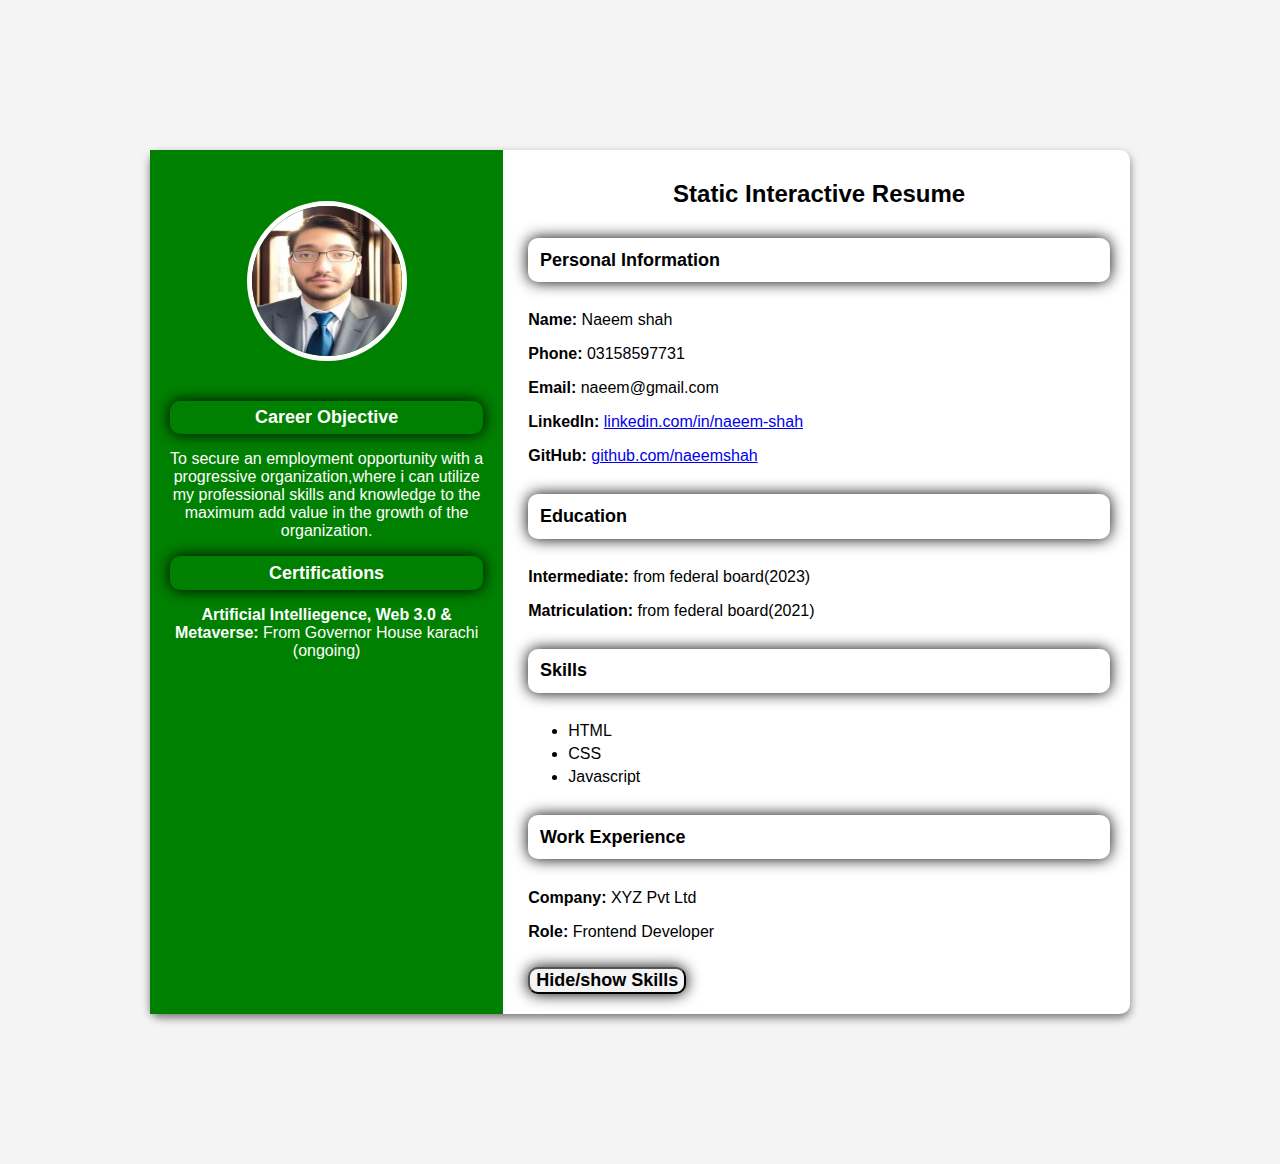
<file: Milestone 1&2/index.html>
<!DOCTYPE html>
<html lang="en">
<head>
    <meta charset="UTF-8">
    <meta name="viewport" content="width=device-width, initial-scale=1.0">
    <title>Static Interactive Resume</title>
    <link rel="stylesheet" href="style.css">
</head>
<body>
    <div class="resume-container">
        <!-- Left Section -->
         <div class="left-section">
            <img src="Profile.JPG" alt="Profile Picture" class="profile-picture">
            <section id="objective">
                <h3 style="color: white;">Career Objective</h3>
                <p>To secure an employment opportunity with a progressive organization,where i can utilize my professional skills and knowledge to the maximum add value in the growth of the organization.</p>
            </section>
            <section id="certification">
                <h3 style="color: white;">Certifications</h3>
                <p><b>Artificial Intelliegence, Web 3.0 & Metaverse:</b> From Governor House karachi (ongoing)</p>
            </section>
         </div>
         <!-- Right section -->
    <div class="right-section">
    <h1>Static Interactive Resume</h1>
    <!-- personal Information -->
     <section id="personal-info">
        <h3>Personal Information</h3>
        <p><b>Name:</b> Naeem shah</p>
        <p><b>Phone:</b> 03158597731</p>
    <p><b>Email:</b> naeem@gmail.com</p>
    <p><b>LinkedIn:</b> <a href="https://www.linkedin.com/in/naeem-shah-6119ab28a" target="_blank"> linkedin.com/in/naeem-shah</a></p>
    <p><b>GitHub:</b> <a href="https://github.com/naeemgithubrit" target="_blank"> github.com/naeemshah</a></p>
     </section>

     <!-- Education Section -->
      <section id="education">
        <h3>Education</h3>
        <p><b>Intermediate:</b> from federal board(2023)</p>
        <p><b>Matriculation:</b> from federal board(2021)</p>
      </section>
      <!-- Skills section -->
       <section id="skills">
        <h3>Skills</h3>
        <ul>
        <li>HTML</li>
        <li>CSS</li>
        <li>Javascript</li>
        </ul>
       </section>
       <!-- Work Experience Section -->
        <section id="work-experience">
            <h3>Work Experience</h3>
            <p><b>Company:</b> XYZ Pvt Ltd</p>
            <p><b>Role:</b> Frontend Developer</p>
        </section>
        <!-- Button to toggle skills section -->
         <button id="toggle-skills"><b>Hide/show Skills</b></button>
    </div>
    <script src="script.js"></script>
</body>
</html>
</file>
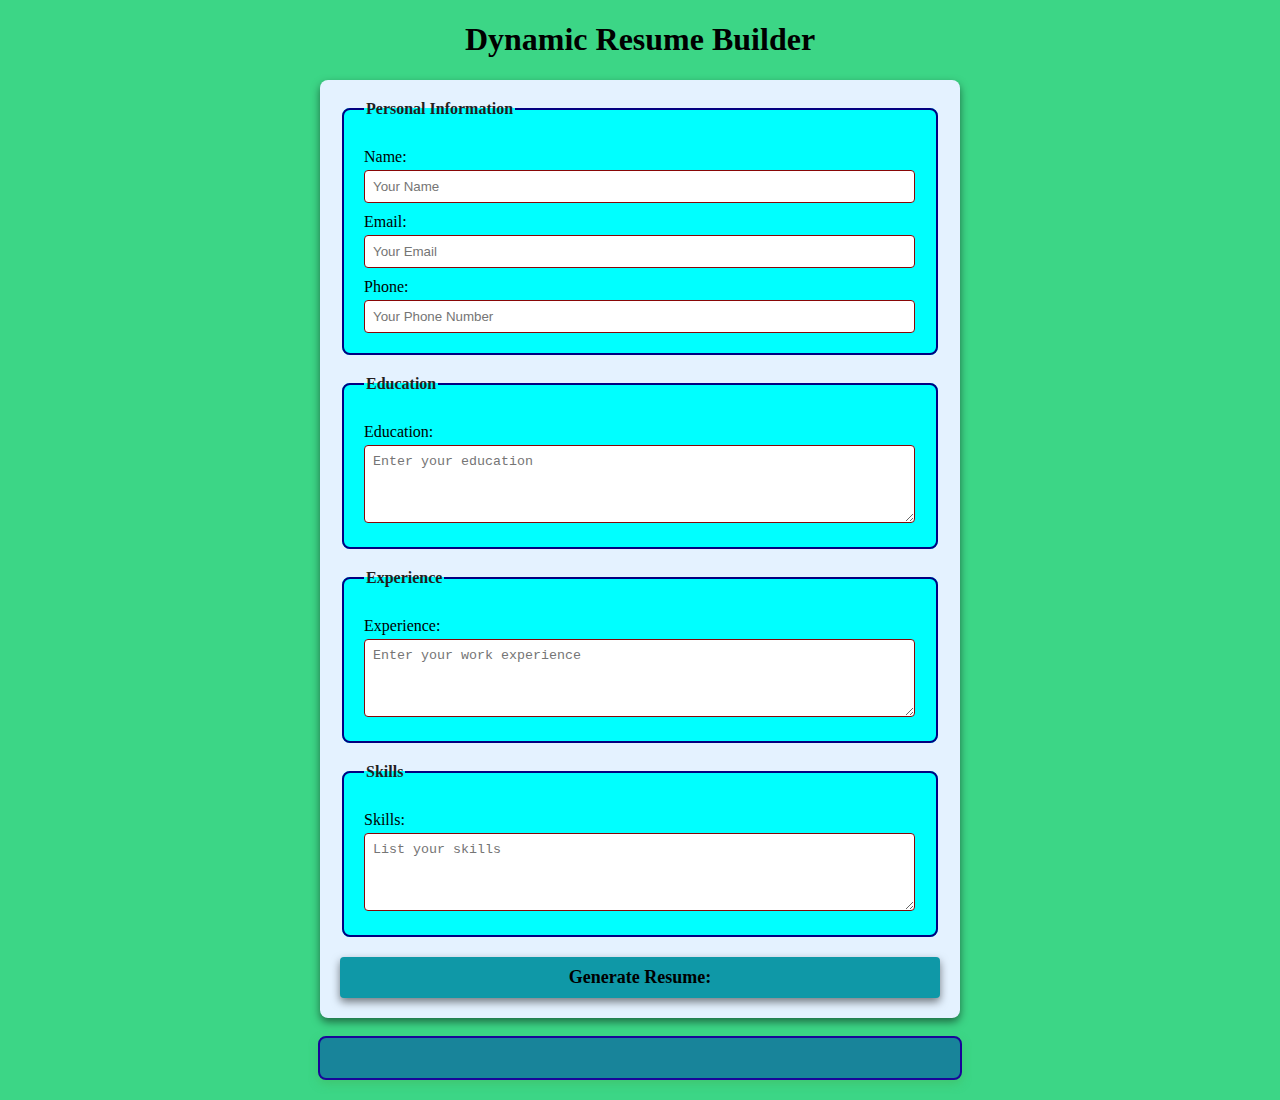
<file: Milestone 3/index.html>
<!DOCTYPE html>
<html lang="en">
<head>
    <meta charset="UTF-8">
    <meta name="viewport" content="width=device-width, initial-scale=1.0">
    <title>Dynamic Resume Builder</title>
    <link rel="stylesheet" href="styles.css">
</head>
<body>
    <h1>Dynamic Resume Builder</h1>
        <form id="resume-form">
            <fieldset>
                <legend>Personal Information</legend>
                <label for="name">Name:</label>
                <input type="text" id="name" placeholder="Your Name" required>
                <label for="email">Email:</label>
                <input type="email" id="email" placeholder="Your Email" required>
                <label for="phone">Phone:</label>
                <input type="tel" id="phone" placeholder="Your Phone Number" required>
                </fieldset>

            <fieldset>
                <legend>Education</legend>
                <label for="education">Education:</label>
                <textarea id="education" placeholder="Enter your education" rows="4" required></textarea>
            </fieldset>
            
            <fieldset>
                <legend>Experience</legend>
                <label for="experience">Experience:</label>
                <textarea id="experience" placeholder="Enter your work experience" rows="4" required></textarea>
            </fieldset>
            
            <fieldset>
                <legend>Skills</legend>
                <label for="skills">Skills:</label>
                <textarea id="skills" placeholder="List your skills" rows="4" required></textarea>
            </fieldset>
            
            <button type="submit"><b>Generate Resume:</b></button>
            </form>
            <br>
        
        
        <!-- Dynamic resume -->
        
        <div id="resume-display"><!-- Generated resume will appear here -->
        </div>
            
        

    <script src="script.js"></script>

</body>
</html>
</file>
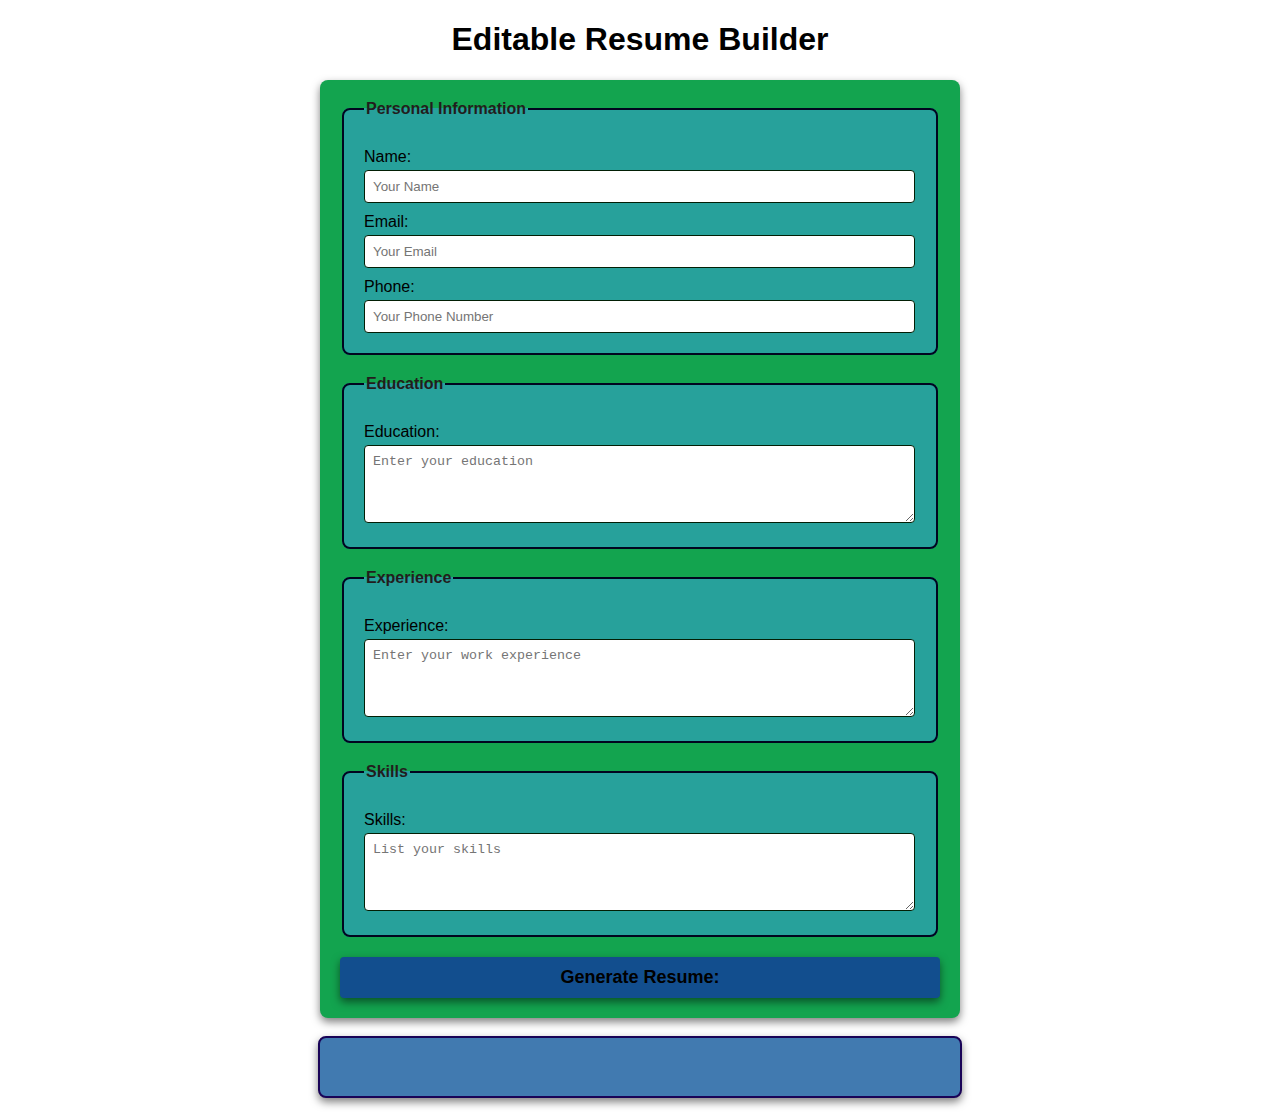
<file: Milestone 4/index.html>
<!DOCTYPE html>
<html lang="en">
<head>
    <meta charset="UTF-8">
    <meta name="viewport" content="width=device-width, initial-scale=1.0">
    <title>Editable Resume Builder</title>
    <link rel="stylesheet" href="styles.css">
</head>
<body>
    <h1>Editable Resume Builder</h1>
        <form id="resume-form">
            <fieldset>
                <legend>Personal Information</legend>
                <label for="name">Name:</label>
                <input type="text" id="name" placeholder="Your Name" required>
                <label for="email">Email:</label>
                <input type="email" id="email" placeholder="Your Email" required>
                <label for="phone">Phone:</label>
                <input type="tel" id="phone" placeholder="Your Phone Number" required>
                </fieldset>

            <fieldset>
                <legend>Education</legend>
                <label for="education">Education:</label>
                <textarea id="education" placeholder="Enter your education" rows="4" required></textarea>
            </fieldset>
            
            <fieldset>
                <legend>Experience</legend>
                <label for="experience">Experience:</label>
                <textarea id="experience" placeholder="Enter your work experience" rows="4" required></textarea>
            </fieldset>
            
            <fieldset>
                <legend>Skills</legend>
                <label for="skills">Skills:</label>
                <textarea id="skills" placeholder="List your skills" rows="4" required></textarea>
            </fieldset>
            
            <button type="submit"><b>Generate Resume:</b></button>
            </form>
            <br>
        
        
        <!-- Dynamic and Editable resume -->
        
        <div id="resume-display" contenteditable="true"><!-- Generated resume will appear here -->
        </div>
            
        

    <script src="script.js"></script>

</body>
</html>
</file>
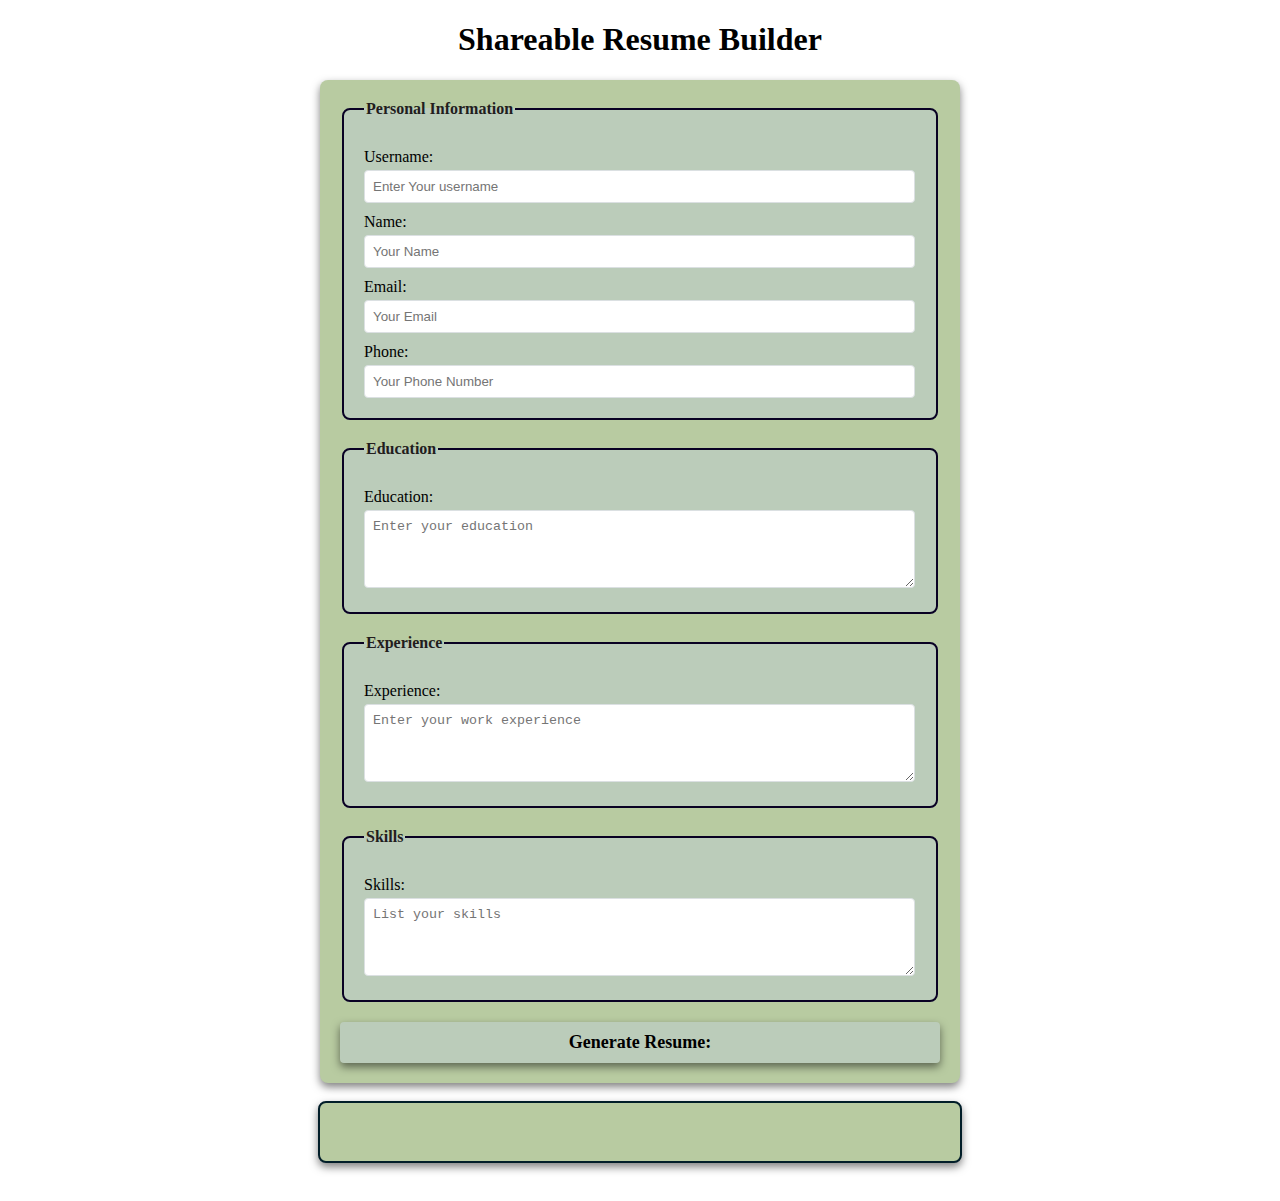
<file: Milestone 5/index.html>
<!DOCTYPE html>
<html lang="en">
<head>
    <meta charset="UTF-8">
    <meta name="viewport" content="width=device-width, initial-scale=1.0">
    <title>Shareable Resume Builder</title>
    <link rel="stylesheet" href="styles.css">
</head>
<body>
    <h1>Shareable Resume Builder</h1>
        <form id="resume-form">
            <fieldset>
                <legend>Personal Information</legend>
                <label for="username">Username:</label>
                <input type="text" id="username" placeholder="Enter Your username" required>
                <label for="name">Name:</label>
                <input type="text" id="name" placeholder="Your Name" required>
                <label for="email">Email:</label>
                <input type="email" id="email" placeholder="Your Email" required>
                <label for="phone">Phone:</label>
                <input type="tel" id="phone" placeholder="Your Phone Number" required>
                </fieldset>

            <fieldset>
                <legend>Education</legend>
                <label for="education">Education:</label>
                <textarea id="education" placeholder="Enter your education" rows="4" required></textarea>
            </fieldset>
            
            <fieldset>
                <legend>Experience</legend>
                <label for="experience">Experience:</label>
                <textarea id="experience" placeholder="Enter your work experience" rows="4" required></textarea>
            </fieldset>
            
            <fieldset>
                <legend>Skills</legend>
                <label for="skills">Skills:</label>
                <textarea id="skills" placeholder="List your skills" rows="4" required></textarea>
            </fieldset>
            
            <button type="submit"><b>Generate Resume:</b></button>
            </form>
            <br>
        
        
        <!-- Dynamic and Editable resume -->
        
        <div id="resume-display" contenteditable="true"><!-- Generated resume will appear here -->
        </div>
            <br>
            <div id="shareable-link-container" style="display: none;">
                <h2>Shareable Link</h2>
                <p>Here is your unique link to view or edit your resume:</p>
                <a href="#" id="shareable-link" target="_blank"></a>
                <br>
                <button id="download-pdf"><b>Download as PDF</b></button>
                
            </div>
        

    <script src="script.js"></script>

</body>
</html>
</file>
<file: Milestone 1&2/style.css>
body {
    font-family: 'Arial', sans-serif;
    background-color: #f4f4f4;
    margin: 0;
    padding: 150px;
}

.resume-container {
    display: flex;
    background-color:white;
    width: 100%;
    margin: 0 auto;
    border-radius: 10px;
    box-shadow: 0 4px 8px rgba(0, 0, 0, 0.5);
}
/* 
/* Left Section Styling */
 .left-section {
    background-color:  green;
    color: white;
    padding: 20px;
    width: 35%;
    text-align: center;
    border-right: 5px solid white;
    
}

.profile-picture {
    width: 150px;
    height: 150px;
    margin-top: 10%;
    border-radius: 50%;
    border: 5px solid white;
    margin-bottom: 20px;
}

h1 {
    font-size: 24px;
    margin: 10px 0;
    margin-bottom: 30px;
    text-align: center;
}

h3 {
    font-size: 18px;
    padding: 2%;
    margin: 20px 0 10px;
    color: black;
    border-radius: 10px;
    box-shadow: 0 0 15px black;
    margin-top: 5%;
    margin-bottom: 5%;
}

ul {
    list-style-type:inherit;
    padding: 10;
    margin: 10px 0;
}

ul li {
    margin: 5px 0;
}

/* Right Section Styling */
 .right-section {
    padding: 20px;
    width: 65%;
}

button {
    font-family: Arial, sans-serif;
    background-color: #f4f4f4;
    color: black;
    border-radius: 10px;
    box-shadow: 0 0 15px black;
    cursor: pointer;
    margin-top: 10px;
    font-size: 18px;
}

button:hover {
    background-color: green;
}
</file>
<file: Milestone 3/styles.css>
/* Styling form and resume sections */

body {
    font-family:cursive;
    margin: 20px;
    padding: 0;
    background-color: rgb(60, 214, 134);
}

form {
    margin: auto;
    background-color: rgb(228, 242, 255);
    border-radius: 8px;
    box-shadow: 0 4px 8px rgba(0, 0, 0, 0.5);
    padding: 20px;
    max-width: 600px;
}

h1 {
    text-align: center;
    color: black;
}

fieldset {
    border: 2px solid rgb(2, 0, 128);
    border-radius: 8px;
    padding: 20px;
    margin-bottom: 20px;
    background-color:aqua;
}

legend {
    font-weight: bold;
    text-align: left;
    color: rgb(34, 29, 29);
}

label {
    display: block;
    margin-top: 10px;
    color: black;

}

input,textarea {
    margin-top: 4px;
    padding: 8px;
    width: calc(100% - 1px);
    border: 1px solid rgb(136, 7, 7);
    border-radius: 4px;
    box-sizing: border-box;
}

button {
    display: block;
    width: 100%;
    background-color: rgb(15, 152, 167);
    color: black;
    border: none;
    border-radius: 4px;
    box-shadow: 0 4px 8px rgba(0, 0, 0, 0.5);
    margin-top: 10px;
    font-size: 18px;
    font-family: cursive;
    padding: 10px;
    cursor: pointer;
}

button :hover {
    color: rgb(255, 0, 64);
}

#resume-display {
    max-width: 600px;
    margin: auto;
    padding: 20px;
    border: 2px solid rgb(25, 5, 153);
    border-radius: 8px;
    background-color: rgb(24, 132, 154);
    box-shadow: 0 4px 8px rgba(65, 184, 93, 0.5);
}

#resume-display h2 {
    color: black;
}
</file>
<file: Milestone 4/styles.css>
/* Styling form and resume sections */

body {
    font-family:Verdana, Geneva, Tahoma, sans-serif;
    margin: 20px;
    padding: 0;
    background-color: white;
    border-color: black;
}

form {
    margin: auto;
    background-color: rgb(19, 164, 79);
    border-radius: 8px;
    box-shadow: 0 4px 8px rgba(0, 0, 0, 0.5);
    padding: 20px;
    max-width: 600px;
    border-color:black;
}

h1 {
    text-align: center;
    color: black;
}

fieldset {
    border: 2px solid rgb(1, 5, 31);
    border-radius: 8px;
    padding: 20px;
    margin-bottom: 20px;
    background-color: rgb(39, 161, 155);
}

legend {
    font-weight: bold;
    text-align: left;
    color: rgb(34, 29, 29);
}

label {
    display: block;
    margin-top: 10px;
    color: black;

}

input,textarea {
    margin-top: 4px;
    padding: 8px;
    width: calc(100% - 1px);
    border: 1px solid rgb(2, 31, 5);
    border-radius: 4px;
    box-sizing: border-box;
}

button {
    display: block;
    width: 100%;
    background-color: rgb(18, 78, 142);
    color: black;
    border: none;
    border-radius: 4px;
    box-shadow: 0 4px 8px rgba(0, 0, 0, 0.5);
    margin-top: 10px;
    font-size: 18px;
    font-family: Verdana, Geneva, Tahoma, sans-serif;
    padding: 10px;
    cursor: pointer;
}

button :hover {
    color: white;
}

#resume-display {
    max-width: 600px;
    margin: auto;
    padding: 20px;
    border: 2px solid rgb(25, 3, 87);
    border-radius: 8px;
    background-color: rgb(65, 122, 176);
    box-shadow: 0 4px 8px rgba(0, 0, 0, 0.5);
    outline: none;
}

#resume-display h2 {
    color: black;
}
</file>
<file: Milestone 5/styles.css>
/* Styling form and resume sections */

body {
    font-family: 'Times New Roman', Times, serif;
    margin: 20px;
    padding: 0;
    background-color: white;
}

form {
    margin: auto;
    background-color: rgb(184, 203, 161);
    border-radius: 8px;
    box-shadow: 0 4px 8px rgba(0, 0, 0, 0.5);
    padding: 20px;
    max-width: 600px;
}

h1 {
    text-align: center;
    color: black;
}

fieldset {
    border: 2px solid rgb(9, 1, 35);
    border-radius: 8px;
    padding: 20px;
    margin-bottom: 20px;
    background-color: rgb(187, 204, 186);
}

legend {
    font-weight: bold;
    text-align: left;
    color: rgb(34, 29, 29);
}

label {
    display: block;
    margin-top: 10px;
    color: black;

}

input,textarea {
    margin-top: 4px;
    padding: 8px;
    width: calc(100% - 1px);
    border: 1px solid rgb(219, 224, 226);
    border-radius: 4px;
    box-sizing: border-box;
}

button {
    display: block;
    width: 100%;
    background-color: rgb(187, 204, 186);
    color: black;
    border: none;
    border-radius: 4px;
    box-shadow: 0 4px 8px rgba(0, 0, 0, 0.5);
    margin-top: 10px;
    font-size: 18px;
    font-family: 'Times New Roman', Times, serif;
    padding: 10px;
    cursor: pointer;
}

button :hover {
    color:  rgb(68, 75, 171);
}

#resume-display {
    max-width: 600px;
    margin: auto;
    padding: 20px;
    border: 2px solid rgb(2, 30, 41);
    border-radius: 8px;
    background-color:  rgb(184, 203, 161);
    box-shadow: 0 4px 8px rgba(0, 0, 0, 0.5);
    outline: none;
}

#resume-display h2 {
    color: black;
}
</file>
